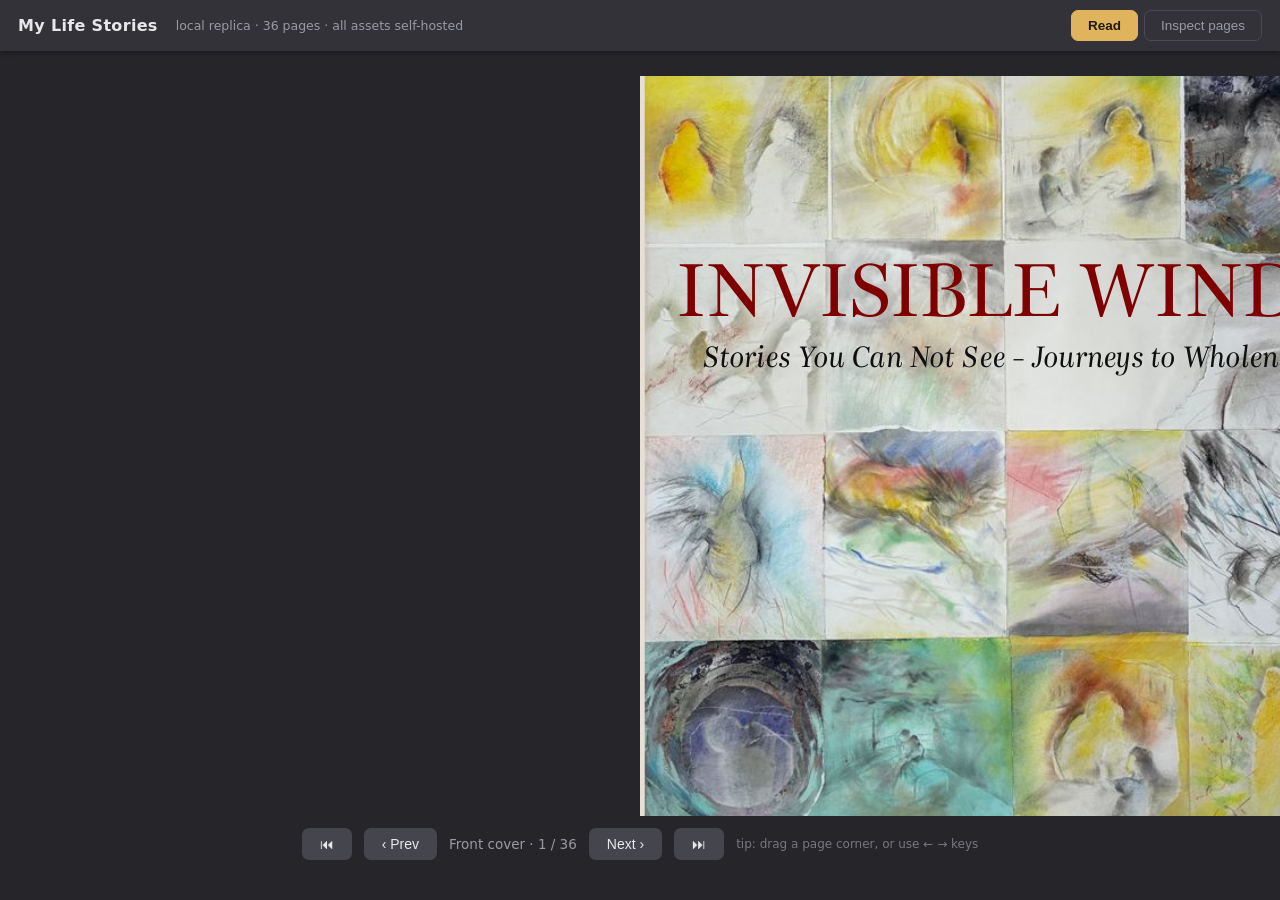
<file: index.html>
<!DOCTYPE html>
<html lang="en">
<head>
<meta charset="utf-8">
<meta name="viewport" content="width=device-width, initial-scale=1">
<title>INVISIBLE WINDS — Book Portal</title>
<script src="vendor/page-flip.browser.js"></script>
<script src="pages.js"></script>
<style>
  :root {
    --bg: #26262a;
    --panel: #323238;
    --text: #e8e8ea;
    --muted: #9a9aa2;
    --accent: #e0b45c;
  }
  * { box-sizing: border-box; }
  html, body {
    margin: 0;
    height: 100%;
    background: var(--bg);
    color: var(--text);
    font-family: system-ui, "Segoe UI", sans-serif;
  }
  body { display: flex; flex-direction: column; overflow: hidden; }

  header {
    flex: 0 0 auto;
    display: flex;
    align-items: center;
    gap: 18px;
    padding: 10px 18px;
    background: var(--panel);
    box-shadow: 0 1px 6px rgba(0,0,0,.4);
    z-index: 30;
  }
  header h1 {
    font-size: 16px;
    font-weight: 600;
    margin: 0;
    letter-spacing: .02em;
  }
  header .sub { color: var(--muted); font-size: 12.5px; }
  .tabs { display: flex; gap: 6px; margin-left: auto; }
  .tabs button {
    background: transparent;
    color: var(--muted);
    border: 1px solid #4a4a52;
    border-radius: 7px;
    padding: 7px 16px;
    font-size: 13.5px;
    cursor: pointer;
  }
  .tabs button.active {
    background: var(--accent);
    border-color: var(--accent);
    color: #211a08;
    font-weight: 600;
  }
  .tabs button:not(.active):hover { color: var(--text); }

  main { flex: 1 1 auto; position: relative; overflow: hidden; }

  /* ---------- READ MODE ---------- */
  #readView {
    position: absolute; inset: 0;
    display: flex; flex-direction: column;
    align-items: center; justify-content: center;
  }
  #bookWrap { position: relative; }
  .sheet {
    background: #fff;
    overflow: hidden;
  }
  .sheet svg { width: 100%; height: 100%; display: block; }
  .sheet.--cover { background: #f4f0e8; }

  #readBar {
    flex: 0 0 auto;
    display: flex;
    gap: 12px;
    align-items: center;
    padding: 12px 0 16px;
    user-select: none;
  }
  #readBar button {
    background: #45454d;
    color: var(--text);
    border: 0;
    border-radius: 7px;
    padding: 8px 18px;
    font-size: 14px;
    cursor: pointer;
  }
  #readBar button:hover { background: #55555e; }
  #pageNum { color: var(--muted); font-size: 13.5px; min-width: 110px; text-align: center; }
  #hint { color: #77777e; font-size: 12px; }

  /* ---------- INSPECT MODE ---------- */
  #inspectView {
    position: absolute; inset: 0;
    overflow-y: auto;
    padding: 22px;
    display: none;
  }
  #grid {
    display: grid;
    grid-template-columns: repeat(auto-fill, minmax(240px, 1fr));
    gap: 18px;
    max-width: 1500px;
    margin: 0 auto;
  }
  .card {
    background: var(--panel);
    border-radius: 10px;
    overflow: hidden;
    cursor: zoom-in;
    transition: transform .12s;
  }
  .card:hover { transform: translateY(-3px); }
  .card .thumb {
    aspect-ratio: 0.98439;
    background: #fff;
    display: flex;
  }
  .card .thumb svg { width: 100%; height: 100%; }
  .card .label {
    padding: 8px 12px;
    font-size: 12.5px;
    color: var(--muted);
    display: flex;
    justify-content: space-between;
  }
  .card .label b { color: var(--text); font-weight: 600; }

  /* lightbox */
  #lightbox {
    position: fixed; inset: 0;
    background: rgba(15,15,18,.93);
    display: none;
    z-index: 100;
    overflow: auto;
    cursor: zoom-out;
  }
  #lightbox .inner {
    min-height: 100%;
    display: flex;
    flex-direction: column;
    align-items: center;
    justify-content: center;
    padding: 30px;
    gap: 12px;
  }
  #lightbox .sheet {
    background: #fff;
    box-shadow: 0 8px 40px rgba(0,0,0,.6);
    width: min(88vmin, 1000px);
  }
  #lightbox .sheet svg { width: 100%; height: auto; display: block; }
  #lightbox .cap { color: var(--muted); font-size: 13px; }
  #lightbox nav { display: flex; gap: 10px; }
  #lightbox nav button {
    background: #45454d; color: var(--text); border: 0;
    border-radius: 7px; padding: 7px 16px; font-size: 13.5px; cursor: pointer;
  }

  #loading {
    position: absolute; inset: 0;
    display: flex; flex-direction: column; gap: 10px;
    align-items: center; justify-content: center;
    background: var(--bg);
    color: var(--muted);
    font-size: 15px;
    z-index: 50;
    transition: opacity .4s;
  }
  .spin {
    width: 26px; height: 26px;
    border: 3px solid #4a4a52;
    border-top-color: var(--accent);
    border-radius: 50%;
    animation: spin 1s linear infinite;
  }
  @keyframes spin { to { transform: rotate(360deg); } }
</style>
</head>
<body>

<header>
  <h1>My Life Stories</h1>
  <span class="sub">local replica &middot; 36 pages &middot; all assets self-hosted</span>
  <div class="tabs">
    <button id="tabRead" class="active">Read</button>
    <button id="tabInspect">Inspect pages</button>
  </div>
</header>

<main>
  <div id="readView">
    <div id="bookWrap"><div id="book"></div></div>
    <div id="readBar">
      <button id="first">⏮</button>
      <button id="prev">‹ Prev</button>
      <span id="pageNum"></span>
      <button id="next">Next ›</button>
      <button id="last">⏭</button>
      <span id="hint">tip: drag a page corner, or use ← → keys</span>
    </div>
  </div>

  <div id="inspectView"><div id="grid"></div></div>

  <div id="lightbox">
    <div class="inner">
      <div class="sheet" id="lbSheet"></div>
      <div class="cap" id="lbCap"></div>
      <nav>
        <button id="lbPrev">‹ Prev</button>
        <button id="lbClose">Close</button>
        <button id="lbNext">Next ›</button>
      </nav>
    </div>
  </div>

  <div id="loading"><div class="spin"></div><div>Loading book…</div></div>
</main>

<script>
const PAGE_FILES = window.PAGE_FILES; // bundled in pages.js (works from file:// too)
const ASPECT = 0.98439; // 8.5x8.5 hardcover, effective page w/h from the book spec
const N = PAGE_FILES.length;

let svgSources = [];
let pageFlip = null;
let lbIndex = 0;

function pageLabel(i) {
  if (i === 0) return "Front cover";
  if (i === N - 1) return "Back cover";
  return "Page " + i;
}

function makeSvgNode(raw) {
  const div = document.createElement("div");
  div.innerHTML = raw;
  const svg = div.querySelector("svg");
  svg.removeAttribute("width");
  svg.removeAttribute("height");
  svg.setAttribute("preserveAspectRatio", "xMidYMid slice");
  return svg;
}

async function boot() {
  svgSources = window.PAGE_SVGS; // bundled in pages.js — no fetch, so file:// works

  // ---- book ----
  const book = document.getElementById("book");
  svgSources.forEach((raw, i) => {
    const holder = document.createElement("div");
    const isCover = i === 0 || i === N - 1;
    holder.className = "sheet" + (isCover ? " --cover" : "");
    holder.setAttribute("data-density", isCover ? "hard" : "soft");
    holder.appendChild(makeSvgNode(raw));
    book.appendChild(holder);
  });

  const maxH = Math.min(window.innerHeight - 160, 860);
  const pageH = Math.max(420, maxH);
  const pageW = Math.round(pageH * ASPECT);

  pageFlip = new St.PageFlip(book, {
    width: pageW,
    height: pageH,
    size: "fixed",
    showCover: true,
    maxShadowOpacity: 0.5,
    flippingTime: 700,
    usePortrait: false,
    mobileScrollSupport: false,
    drawShadow: true
  });
  pageFlip.loadFromHTML(book.querySelectorAll(":scope > .sheet"));

  const pageNum = document.getElementById("pageNum");
  const update = () => {
    pageNum.textContent = pageLabel(pageFlip.getCurrentPageIndex()) + "  ·  " +
      (pageFlip.getCurrentPageIndex() + 1) + " / " + N;
  };
  pageFlip.on("flip", update);
  update();

  document.getElementById("prev").onclick = () => pageFlip.flipPrev("top");
  document.getElementById("next").onclick = () => pageFlip.flipNext("top");
  document.getElementById("first").onclick = () => pageFlip.flip(0);
  document.getElementById("last").onclick = () => pageFlip.flip(N - 1);
  document.addEventListener("keydown", e => {
    if (document.getElementById("lightbox").style.display === "block") {
      if (e.key === "ArrowLeft") showLightbox(lbIndex - 1);
      if (e.key === "ArrowRight") showLightbox(lbIndex + 1);
      if (e.key === "Escape") closeLightbox();
      return;
    }
    if (readVisible()) {
      if (e.key === "ArrowLeft") pageFlip.flipPrev("top");
      if (e.key === "ArrowRight") pageFlip.flipNext("top");
    }
  });

  // ---- inspector grid ----
  const grid = document.getElementById("grid");
  svgSources.forEach((raw, i) => {
    const card = document.createElement("div");
    card.className = "card";
    const thumb = document.createElement("div");
    thumb.className = "thumb";
    thumb.appendChild(makeSvgNode(raw));
    const label = document.createElement("div");
    label.className = "label";
    label.innerHTML = "<b>" + pageLabel(i) + "</b><span>" +
      PAGE_FILES[i].match(/_(\d+)\.svg$/)[1] + "</span>";
    card.appendChild(thumb);
    card.appendChild(label);
    card.onclick = () => showLightbox(i);
    grid.appendChild(card);
  });

  const loading = document.getElementById("loading");
  loading.style.opacity = "0";
  setTimeout(() => loading.remove(), 400);
}

// ---- tabs ----
const readView = document.getElementById("readView");
const inspectView = document.getElementById("inspectView");
const tabRead = document.getElementById("tabRead");
const tabInspect = document.getElementById("tabInspect");
function readVisible() { return readView.style.display !== "none"; }
tabRead.onclick = () => {
  readView.style.display = "flex";
  inspectView.style.display = "none";
  tabRead.classList.add("active");
  tabInspect.classList.remove("active");
};
tabInspect.onclick = () => {
  readView.style.display = "none";
  inspectView.style.display = "block";
  tabInspect.classList.add("active");
  tabRead.classList.remove("active");
};

// ---- lightbox ----
const lightbox = document.getElementById("lightbox");
function showLightbox(i) {
  lbIndex = (i + N) % N;
  const sheet = document.getElementById("lbSheet");
  sheet.innerHTML = "";
  const svg = makeSvgNode(svgSources[lbIndex]);
  svg.setAttribute("preserveAspectRatio", "xMidYMid meet");
  sheet.appendChild(svg);
  document.getElementById("lbCap").textContent =
    pageLabel(lbIndex) + " — " + PAGE_FILES[lbIndex];
  lightbox.style.display = "block";
}
function closeLightbox() { lightbox.style.display = "none"; }
lightbox.onclick = e => { if (e.target === lightbox || e.target.classList.contains("inner")) closeLightbox(); };
document.getElementById("lbClose").onclick = closeLightbox;
document.getElementById("lbPrev").onclick = e => { e.stopPropagation(); showLightbox(lbIndex - 1); };
document.getElementById("lbNext").onclick = e => { e.stopPropagation(); showLightbox(lbIndex + 1); };

boot();
</script>
</body>
</html>
</file>
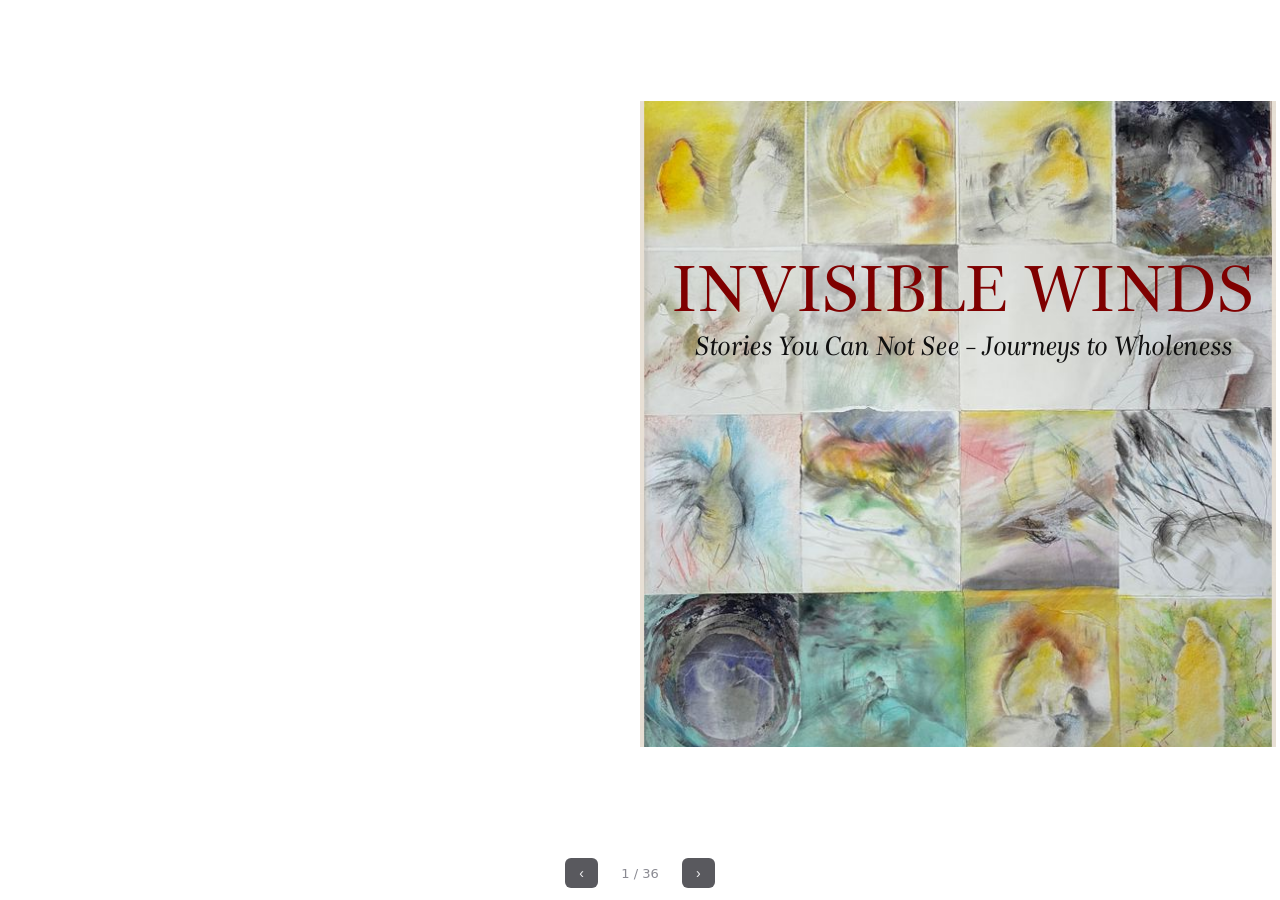
<file: embed.html>
<!DOCTYPE html>
<html lang="en">
<head>
<meta charset="utf-8">
<meta name="viewport" content="width=device-width, initial-scale=1">
<title>INVISIBLE WINDS</title>
<script src="vendor/page-flip.browser.js"></script>
<script src="pages.js"></script>
<style>
  html, body {
    margin: 0;
    height: 100%;
    background: transparent;
    font-family: system-ui, "Segoe UI", sans-serif;
    overflow: hidden;
  }
  #stage {
    position: absolute;
    inset: 0;
    display: flex;
    flex-direction: column;
    align-items: center;
    justify-content: center;
  }
  #bookHolder {
    flex: 1 1 auto;
    width: 100%;
    display: flex;
    align-items: center;
    justify-content: center;
    min-height: 0;
  }
  .sheet { background: #fff; overflow: hidden; }
  .sheet svg { width: 100%; height: 100%; display: block; }
  .sheet.--cover { background: #f4f0e8; }

  #bar {
    flex: 0 0 auto;
    display: flex;
    gap: 10px;
    align-items: center;
    padding: 10px 0 12px;
    user-select: none;
  }
  #bar button {
    background: rgba(60,60,66,.85);
    color: #f0f0f2;
    border: 0;
    border-radius: 6px;
    padding: 7px 14px;
    font-size: 14px;
    cursor: pointer;
  }
  #bar button:hover { background: rgba(85,85,94,.95); }
  #num { color: #8a8a92; font-size: 13px; min-width: 64px; text-align: center; }
</style>
</head>
<body>
<div id="stage">
  <div id="bookHolder"><div id="book"></div></div>
  <div id="bar">
    <button id="prev" aria-label="Previous page">‹</button>
    <span id="num"></span>
    <button id="next" aria-label="Next page">›</button>
  </div>
</div>

<script>
const ASPECT = 0.98439;          // single page w/h (8.5 x 8.5 book)
const N = window.PAGE_SVGS.length;

const params = new URLSearchParams(location.search);
if (params.get("bg")) document.body.style.background = params.get("bg");

function makeSvgNode(raw) {
  const div = document.createElement("div");
  div.innerHTML = raw;
  const svg = div.querySelector("svg");
  svg.removeAttribute("width");
  svg.removeAttribute("height");
  svg.setAttribute("preserveAspectRatio", "xMidYMid slice");
  return svg;
}

let pageFlip = null;

function buildBook() {
  const holder = document.getElementById("bookHolder");
  const book = document.getElementById("book");
  book.innerHTML = "";

  window.PAGE_SVGS.forEach((raw, i) => {
    const d = document.createElement("div");
    const isCover = i === 0 || i === N - 1;
    d.className = "sheet" + (isCover ? " --cover" : "");
    d.setAttribute("data-density", isCover ? "hard" : "soft");
    d.appendChild(makeSvgNode(raw));
    book.appendChild(d);
  });

  // fit spread (2 pages wide) into available space
  const availH = holder.clientHeight - 8;
  const availW = holder.clientWidth - 8;
  let pageH = availH;
  let pageW = Math.round(pageH * ASPECT);
  if (pageW * 2 > availW) {
    pageW = Math.floor(availW / 2);
    pageH = Math.round(pageW / ASPECT);
  }

  pageFlip = new St.PageFlip(book, {
    width: pageW,
    height: pageH,
    size: "fixed",
    showCover: true,
    maxShadowOpacity: 0.5,
    flippingTime: 700,
    usePortrait: true,
    mobileScrollSupport: false,
    drawShadow: true
  });
  pageFlip.loadFromHTML(book.querySelectorAll(":scope > .sheet"));

  const num = document.getElementById("num");
  const update = () => { num.textContent = (pageFlip.getCurrentPageIndex() + 1) + " / " + N; };
  pageFlip.on("flip", update);
  update();
}

document.getElementById("prev").onclick = () => pageFlip.flipPrev("top");
document.getElementById("next").onclick = () => pageFlip.flipNext("top");
document.addEventListener("keydown", e => {
  if (e.key === "ArrowLeft") pageFlip.flipPrev("top");
  if (e.key === "ArrowRight") pageFlip.flipNext("top");
});

let resizeTimer = null;
window.addEventListener("resize", () => {
  clearTimeout(resizeTimer);
  resizeTimer = setTimeout(() => {
    const cur = pageFlip ? pageFlip.getCurrentPageIndex() : 0;
    if (pageFlip) { try { pageFlip.destroy(); } catch (e) {} pageFlip = null; }
    buildBook();
    if (cur > 0) pageFlip.turnToPage(cur);
  }, 250);
});

buildBook();
</script>
</body>
</html>
</file>
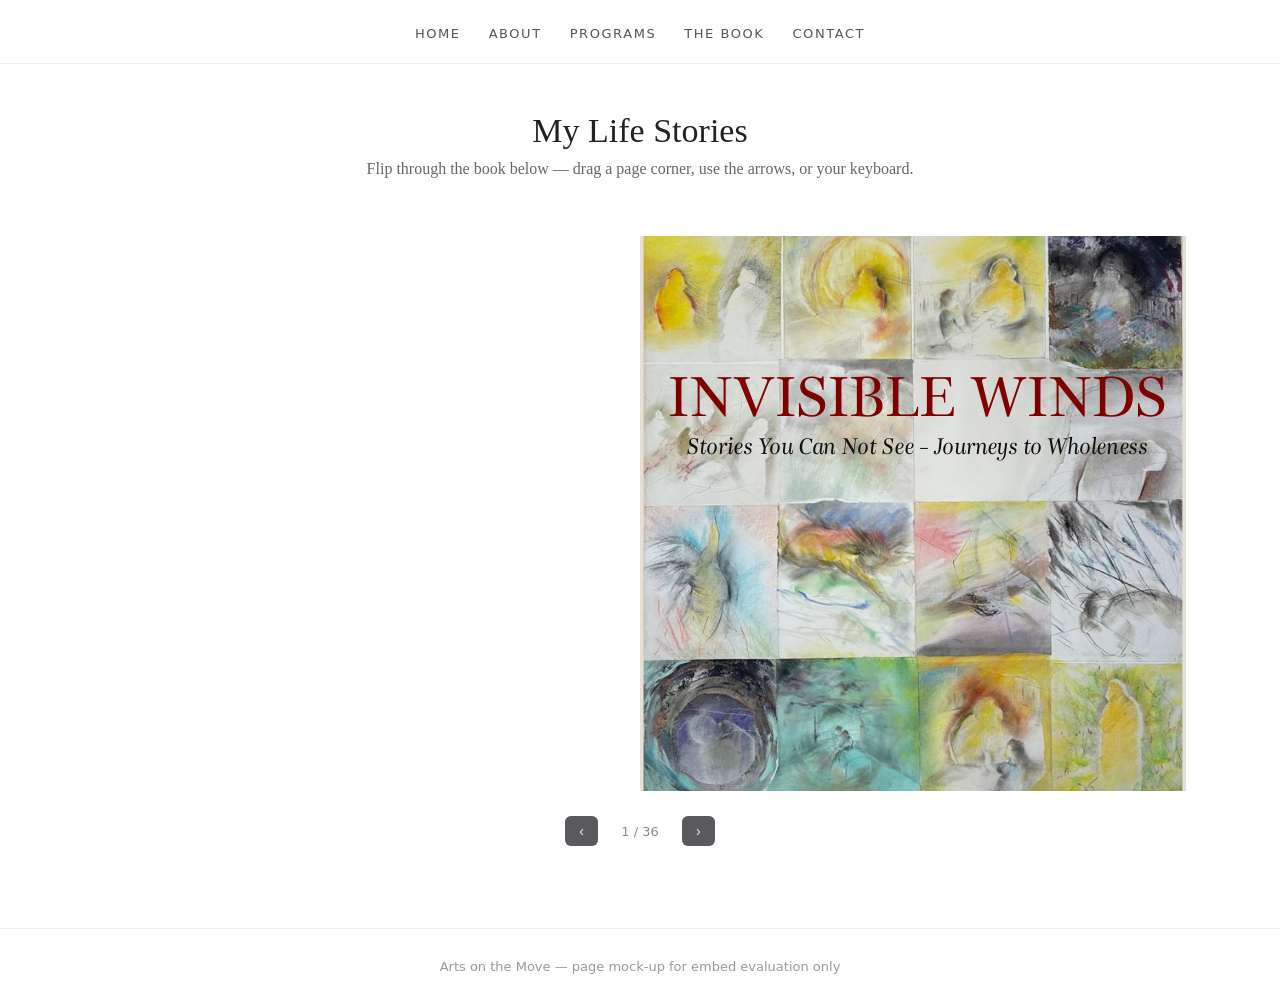
<file: iframe-demo.html>
<!DOCTYPE html>
<html lang="en">
<head>
<meta charset="utf-8">
<meta name="viewport" content="width=device-width, initial-scale=1">
<title>Iframe embed simulation — Arts on the Move</title>
<style>
  /* Rough stand-in for a Squarespace page so the embed can be judged in context */
  body { margin: 0; background: #fff; color: #222;
    font-family: Georgia, "Times New Roman", serif; }
  .sq-nav { display: flex; gap: 28px; justify-content: center; padding: 26px 0 22px;
    font-family: system-ui, sans-serif; font-size: 13px; letter-spacing: .12em;
    text-transform: uppercase; color: #555; border-bottom: 1px solid #eee; }
  .sq-hero { text-align: center; padding: 48px 20px 8px; }
  .sq-hero h1 { font-weight: 400; font-size: 34px; margin: 0 0 10px; }
  .sq-hero p { color: #666; font-size: 16px; max-width: 620px; margin: 0 auto 34px; }
  .sq-section { max-width: 1100px; margin: 0 auto; padding: 0 20px 70px; }
  .sq-footer { border-top: 1px solid #eee; padding: 30px; text-align: center;
    color: #999; font-size: 13px; font-family: system-ui, sans-serif; }

  /* ↓↓↓ This block is the actual embed snippet that goes in the Squarespace Code Block ↓↓↓ */
  .book-embed { position: relative; width: 100%; padding-bottom: 58%; height: 0; overflow: hidden; }
  .book-embed iframe { position: absolute; top: 0; left: 0; width: 100%; height: 100%; border: 0; }
</style>
</head>
<body>
  <div class="sq-nav"><span>Home</span><span>About</span><span>Programs</span><span>The Book</span><span>Contact</span></div>
  <div class="sq-hero">
    <h1>My Life Stories</h1>
    <p>Flip through the book below — drag a page corner, use the arrows, or your keyboard.</p>
  </div>
  <div class="sq-section">
    <!-- ═══ Squarespace Code Block content starts here ═══ -->
    <div class="book-embed">
      <iframe src="embed.html?bg=%23ffffff" loading="lazy" allowfullscreen
              title="My Life Stories — flip through the book"></iframe>
    </div>
    <!-- ═══ Squarespace Code Block content ends here ═══ -->
  </div>
  <div class="sq-footer">Arts on the Move — page mock-up for embed evaluation only</div>
</body>
</html>
</file>
